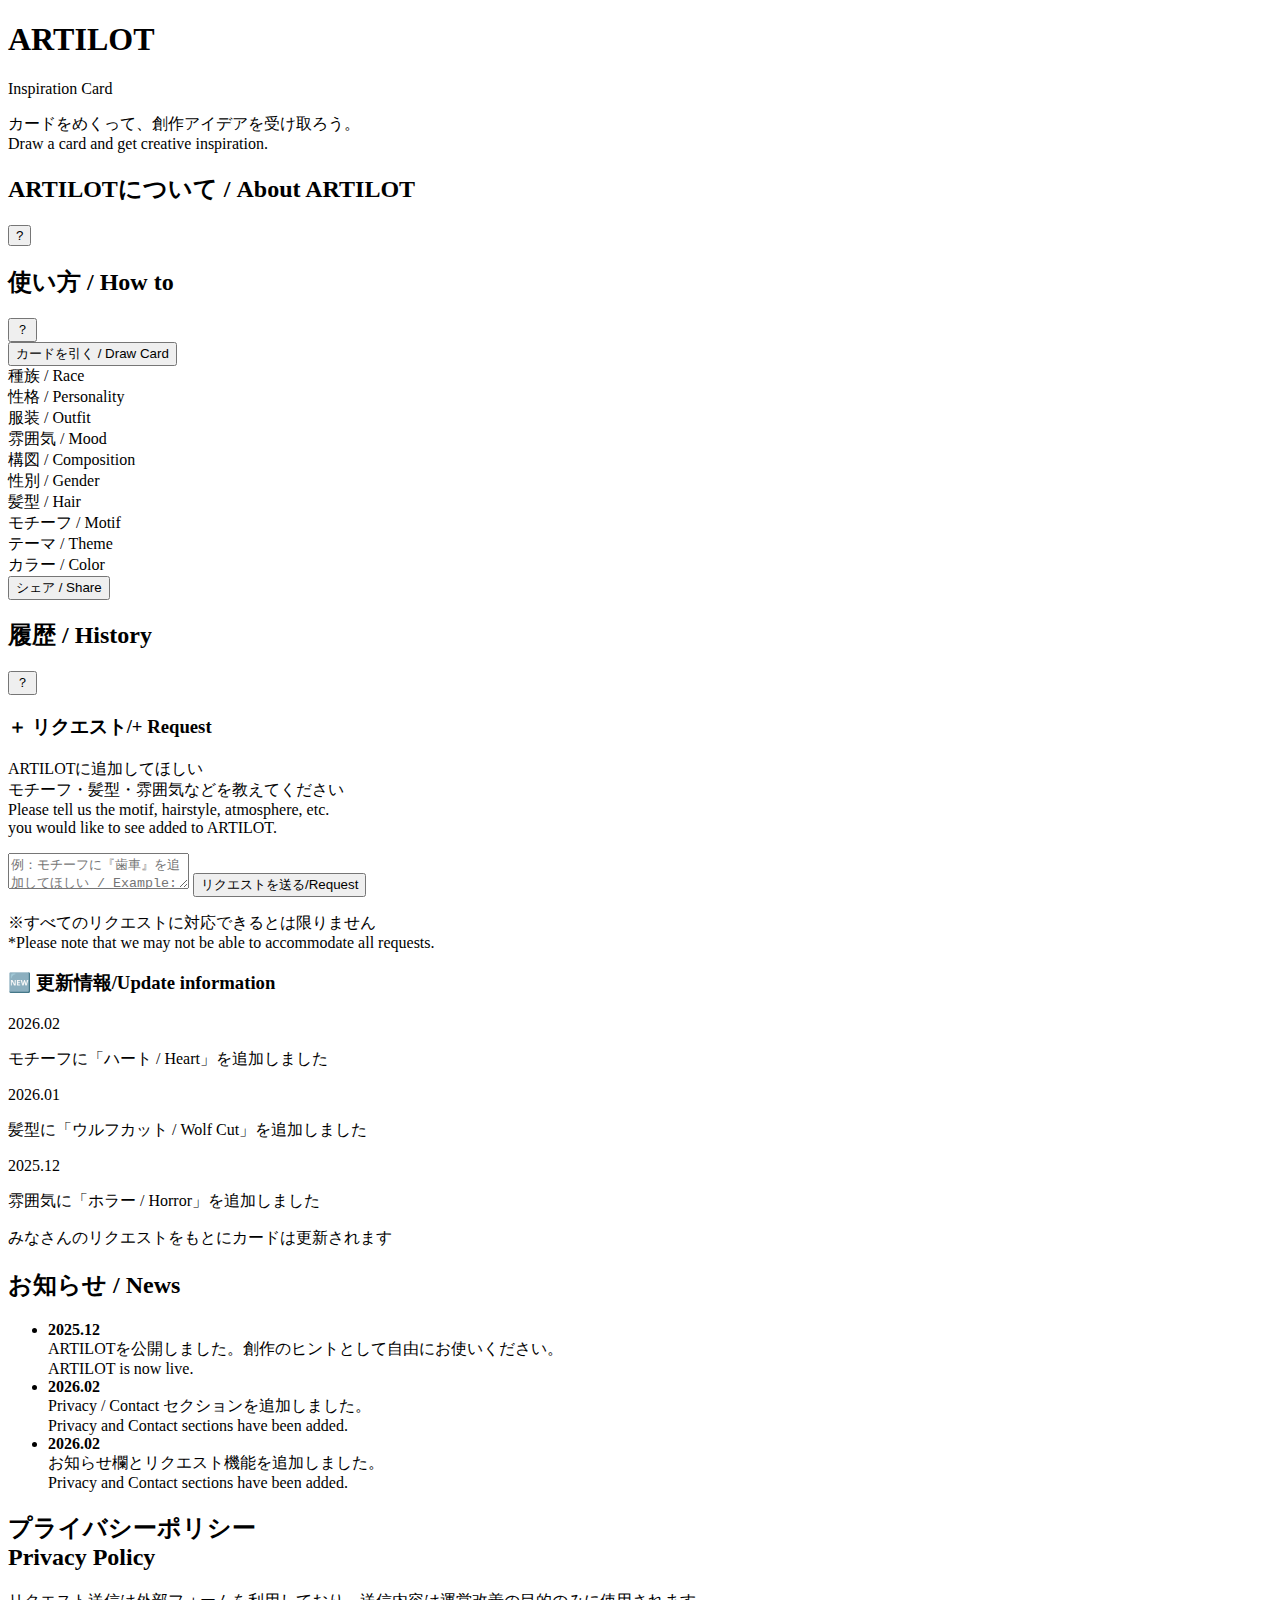
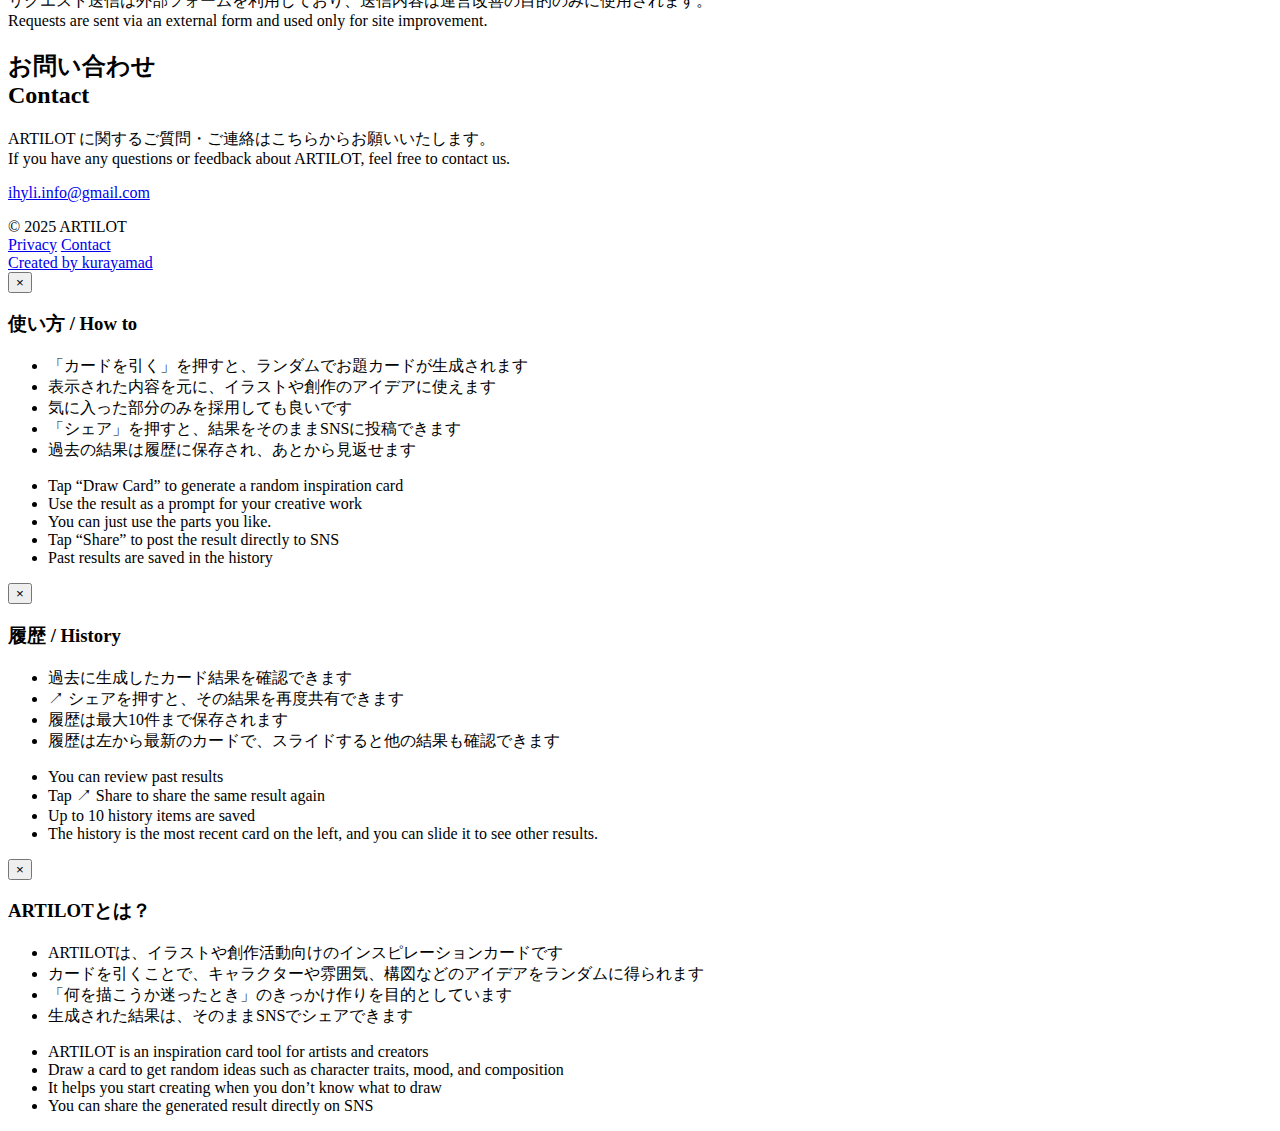
<file: index.html>
<!DOCTYPE html>
<html lang="ja">
<head>
  <meta charset="UTF-8" />
  <meta name="viewport" content="width=device-width, initial-scale=1.0" />

  <!-- 基本SEO -->
  <title>ARTILOT｜イラスト・創作向けインスピレーションカード</title>
  <meta name="description" content="ARTILOTは、イラストや創作活動向けのインスピレーションカード。種族・性格・雰囲気・構図・カラーなどをランダム生成し、SNSでそのままシェアできます。" />

  <!-- 検索エンジン向け -->
  <meta name="robots" content="index, follow" />

  <!-- OGP（SNSシェア用） -->
  <meta property="og:type" content="website" />
  <meta property="og:title" content="ARTILOT｜イラスト・創作向けインスピレーションカード" />
  <meta property="og:description" content="カードを引いて、今日の創作アイデアを受け取ろう。イラスト・キャラクターデザイン向けインスピレーションツール。" />
  <meta property="og:url" content="https://kuraymd.github.io/Artilot/" />
  <meta property="og:site_name" content="ARTILOT" />
  <!-- OGP画像（用意できたら差し替え） -->
  <!--
  <meta property="og:image" content="https://kuraymd.github.io/Artilot/ogp.png" />
  -->

  <!-- Twitter Card -->
  <meta name="twitter:card" content="summary_large_image" />
  <meta name="twitter:title" content="ARTILOT｜Inspiration Card for Creators" />
  <meta name="twitter:description" content="Draw a card and get today’s creative prompt. Inspiration tool for illustration and art." />
  <!--
  <meta name="twitter:image" content="https://kuraymd.github.io/Artilot/ogp.png" />
  -->

  <!-- スタイル / スクリプト -->
  <link rel="stylesheet" href="style.css" />
  <script src="script.js" defer></script>

  <!-- Google Search Console（取得後に入れる） -->
  <!--
  <meta name="google-site-verification" content="ここにコード" />
  -->

<script async src="https://pagead2.googlesyndication.com/pagead/js/adsbygoogle.js?client=ca-pub-6741451264961202"
     crossorigin="anonymous"></script>
  
</head>
<body>

<!-- ① ヘッダー -->
<header class="header">
  <h1>ARTILOT</h1>
  <p class="subtitle">Inspiration Card</p>
</header>

<main class="container">

  <!-- 一言説明（表面） -->
  <p class="howto">
    カードをめくって、創作アイデアを受け取ろう。<br>
    <span class="en">Draw a card and get creative inspiration.</span>
  </p>

<section class="howto-section">
  
<div class="about-header">
  <h2>ARTILOTについて / About ARTILOT</h2>
<button class="help-btn" data-modal-open="aboutModal">?</button>
</div>
</section>

  
  <!-- 使い方 見出し（履歴と同じ見た目） -->
  <section class="howto-section">
    <div class="history-header">
      <h2>使い方 / How to</h2>
<button class="help-btn" data-modal-open="howtoModal">？</button>
    </div>
  </section>

  <button id="drawBtn" class="draw-btn">カードを引く / Draw Card</button>

  <!-- RESULT CARD -->
<section class="result-card" id="resultCard">

  <!-- 左カラム -->
  <div class="col left">
    <div class="item"><span>種族 / Race</span><div id="race"></div></div>
    <div class="item"><span>性格 / Personality</span><div id="personality"></div></div>
    <div class="item"><span>服装 / Outfit</span><div id="outfit"></div></div>
    <div class="item"><span>雰囲気 / Mood</span><div id="mood"></div></div>
    <div class="item"><span>構図 / Composition</span><div id="composition"></div></div>
  </div>

  <!-- 右カラム -->
  <div class="col right">
    <div class="item"><span>性別 / Gender</span><div id="gender"></div></div>
    <div class="item"><span>髪型 / Hair</span><div id="hair"></div></div>
    <div class="item"><span>モチーフ / Motif</span><div id="motif"></div></div>
    <div class="item"><span>テーマ / Theme</span><div id="theme"></div></div>
    <div class="item"><span>カラー / Color</span><div id="color"></div></div>
  </div>

</section>


  <button id="shareBtn" class="share-btn">シェア / Share</button>

  <!-- HISTORY -->
  <section class="history">
    <div class="history-header">
      <h2>履歴 / History</h2>
<button class="help-btn" data-modal-open="historyModal">？</button>
    </div>
    <div id="historyList" class="history-cards"></div>

  </section>

  <!-- リクエスト --> 
<section class="request-card">
  <h3>＋ リクエスト/+ Request</h3>

  <p>
    ARTILOTに追加してほしい<br>
    モチーフ・髪型・雰囲気などを教えてください<br>
    Please tell us the motif, hairstyle, atmosphere, etc. <br>you would like to see added to ARTILOT.<br>

  </p>

  <textarea
    id="requestInput"
    placeholder="例：モチーフに『歯車』を追加してほしい / Example: I would like to add "gears" to the motif."
  ></textarea>

  <button id="requestSend">リクエストを送る/Request</button>

  <p class="request-note">
    ※すべてのリクエストに対応できるとは限りません<br>
    *Please note that we may not be able to accommodate all requests.
  </p>
</section>

<section class="update-section">
  <h3 class="update-title">🆕 更新情報/Update information</h3>

  <div class="update-cards">
    <div class="update-card">
      <span class="update-date">2026.02</span>
      <p class="update-text">
        モチーフに「ハート / Heart」を追加しました
      </p>
    </div>

    <div class="update-card">
      <span class="update-date">2026.01</span>
      <p class="update-text">
        髪型に「ウルフカット / Wolf Cut」を追加しました
      </p>
    </div>

    <div class="update-card">
      <span class="update-date">2025.12</span>
      <p class="update-text">
        雰囲気に「ホラー / Horror」を追加しました
      </p>
    </div>
  </div>

  <p class="update-note">
    みなさんのリクエストをもとにカードは更新されます
  </p>
</section>



  
 <!-- お知らせ --> 
<section class="info-section" id="news">
  <div class="history-header">
    <h2>お知らせ / News</h2>
  </div>

  <ul class="info-list">
    <li>
      <strong>2025.12</strong><br>
      ARTILOTを公開しました。創作のヒントとして自由にお使いください。<br>
      <span class="en">ARTILOT is now live.</span>
    </li>

    <li>
      <strong>2026.02</strong><br>
      Privacy / Contact セクションを追加しました。<br>
      <span class="en">Privacy and Contact sections have been added.</span>
    </li>

    <li>
      <strong>2026.02</strong><br>
      お知らせ欄とリクエスト機能を追加しました。<br>
      <span class="en">Privacy and Contact sections have been added.</span>
    </li>
    
  </ul>
</section>

  
  <!-- 広告 -->
  <!--
  <div class="ad-area">
    <div class="ad-dummy">
      <small>Advertisement</small>
      <span>ここに広告が表示されます</span>
    </div>
  </div>
　-->
  <section class="policy-section">

  <!-- Privacy -->
  <div class="policy-card" id="privacy">
    <h2>
      プライバシーポリシー<br>
      <span class="en">Privacy Policy</span>
    </h2>

   <!--  <p>
      当サイト「ARTILOT」では、サービス向上のためにアクセス解析や広告配信を行う場合があります。<br>
      <span class="en">
        ARTILOT may use access analysis and advertising services to improve the user experience.
      </span>
    </p>

    <p>
      Google AdSense などの第三者配信広告では Cookie を使用することがあります。<br>
      <span class="en">
        Third-party advertising services such as Google AdSense may use cookies.
      </span>
    </p>

    <p class="policy-link">
      <a href="https://policies.google.com/technologies/ads" target="_blank">
        Google Ads Policy
      </a>
    </p>
    -->
    <p>
      リクエスト送信は外部フォームを利用しており、送信内容は運営改善の目的のみに使用されます。<br>
      <span class="en">
        Requests are sent via an external form and used only for site improvement.
      </span>
    </p>
  </div>


    
  <!-- Contact -->
  <div class="policy-card" id="contact">
    <h2>
      お問い合わせ<br>
      <span class="en">Contact</span>
    </h2>

    <p>
      ARTILOT に関するご質問・ご連絡はこちらからお願いいたします。<br>
      <span class="en">
        If you have any questions or feedback about ARTILOT, feel free to contact us.
      </span>
    </p>

    <p class="contact-mail">
      <a href="mailto:ihyli.info@gmail.com">ihyli.info@gmail.com</a>
    </p>
  </div>

</section>


</main>

<footer class="footer">
  © 2025 ARTILOT<br>

  <div class="footer-links">
    <a href="#privacy" class="footer-button">Privacy</a>
    <a href="#contact" class="footer-button">Contact</a>
  </div>

  <a href="https://t.co/hWn3jW8FT9" target="_blank" rel="noopener">
    Created by kurayamad
  </a>
</footer>


<!-- ========================= -->
<!-- HOW TO MODAL（箇条書き） -->
<!-- ========================= -->
<div class="modal" id="howtoModal">
  <div class="modal-content">
    <button class="close-btn" data-modal-close="howtoModal">×</button>

    <h3>使い方 / How to</h3>

    <ul>
      <li>「カードを引く」を押すと、ランダムでお題カードが生成されます</li>
      <li>表示された内容を元に、イラストや創作のアイデアに使えます</li>
      <li>気に入った部分のみを採用しても良いです</li>
      <li>「シェア」を押すと、結果をそのままSNSに投稿できます</li>
      <li>過去の結果は履歴に保存され、あとから見返せます</li>
    </ul>

    <ul class="en">
      <li>Tap “Draw Card” to generate a random inspiration card</li>
      <li>Use the result as a prompt for your creative work</li>
      <li>You can just use the parts you like.</li>
      <li>Tap “Share” to post the result directly to SNS</li>
      <li>Past results are saved in the history</li>
    </ul>
  </div>
</div>

  <!-- ========================= -->
<!-- HISTORY MODAL -->
<!-- ========================= -->
<div class="modal" id="historyModal">
  <div class="modal-content">
    <button class="close-btn" data-modal-close="historyModal">×</button>

    <h3>履歴 / History</h3>

    <ul>
      <li>過去に生成したカード結果を確認できます</li>
      <li>↗︎ シェアを押すと、その結果を再度共有できます</li>
      <li>履歴は最大10件まで保存されます</li>
      <li>履歴は左から最新のカードで、スライドすると他の結果も確認できます</li>
    </ul>

    <ul class="en">
      <li>You can review past results</li>
      <li>Tap ↗︎ Share to share the same result again</li>
      <li>Up to 10 history items are saved</li>
      <li>The history is the most recent card on the left, and you can slide it to see other results.</li>
    </ul>
  </div>
</div>

  <!-- ========================= -->
<!-- ABOUT MODAL -->
<!-- ========================= -->
<div class="modal" id="aboutModal">
  <div class="modal-content">
    <button class="close-btn" data-modal-close="aboutModal">×</button>

    <h3>ARTILOTとは？</h3>

    <ul>
      <li>ARTILOTは、イラストや創作活動向けのインスピレーションカードです</li>
      <li>カードを引くことで、キャラクターや雰囲気、構図などのアイデアをランダムに得られます</li>
      <li>「何を描こうか迷ったとき」のきっかけ作りを目的としています</li>
      <li>生成された結果は、そのままSNSでシェアできます</li>
    </ul>

    <ul class="en">
      <li>ARTILOT is an inspiration card tool for artists and creators</li>
      <li>Draw a card to get random ideas such as character traits, mood, and composition</li>
      <li>It helps you start creating when you don’t know what to draw</li>
      <li>You can share the generated result directly on SNS</li>
    </ul>
  </div>
</div>


  
</body>
</html>
</file>
<file: style.css>

</file>
